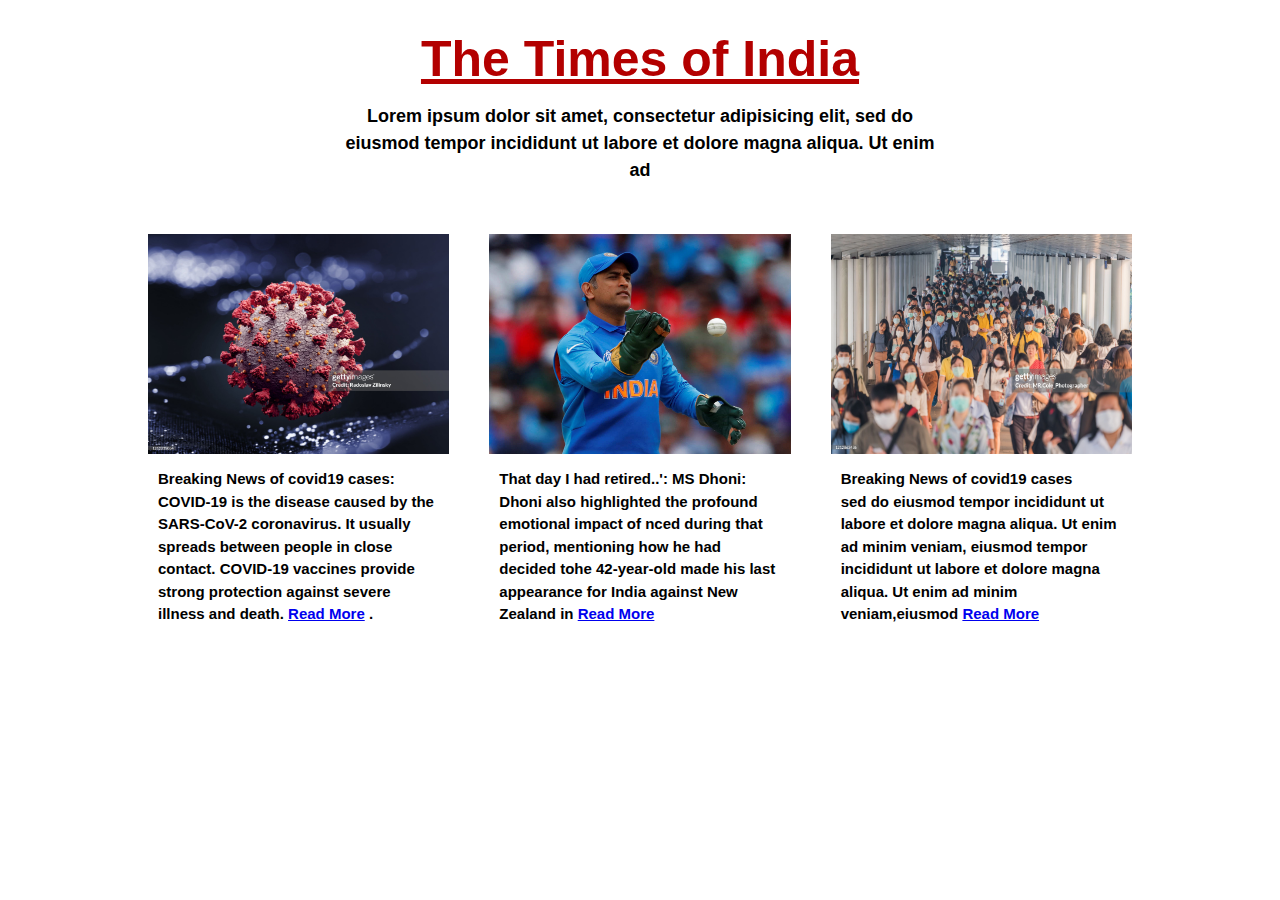
<file: index.html>
<!DOCTYPE html>
<html>
<head>
	<title></title>
	<link rel="stylesheet" type="text/css" href="demo3.css">
	</style>
</head>
<body>
	<div class="container">
		<div class="row">
			<div class="header">
				<h1>The Times of India</h1>
				<p>Lorem ipsum dolor sit amet, consectetur adipisicing elit, sed do eiusmod
				tempor incididunt ut labore et dolore magna aliqua. Ut enim ad 

				

			</div>
			<div class="content">
				<div class="card">
				<img src="gettyimages-1212213054-2048x2048.jpg">
					
					<p>Breaking News of covid19 cases:<br>  COVID-19 is the disease caused by the SARS-CoV-2 coronavirus. It usually spreads between people in close contact.

COVID-19 vaccines provide strong protection against severe illness and death. 


				<a href="newsarticle.html">Read More</a>
					.</p>
				</div>
				<div class="card">
				<img src="ms-dhoni.jpeg">
					
					<p>That day I had retired..': MS Dhoni: <br>  Dhoni also highlighted the profound emotional impact of nced during that period, mentioning how he had decided tohe 42-year-old made his last appearance for India against New Zealand in 



				<a href="newsarticle.html">Read More</a>
				
					</p>
				</div>
				<div class="card">
				<img src="gettyimages-1212862436-2048x2048.jpg">
					
					<p>Breaking News of covid19 cases<br>   sed do eiusmod
					tempor incididunt ut labore et dolore magna aliqua. Ut enim ad minim veniam,
					eiusmod
				tempor incididunt ut labore et dolore magna aliqua. Ut enim ad minim veniam,eiusmod
				<a href="newsarticle.html">Read More</a>
				
					</p>
				</div>

			</div>
			
		</div>
	</div>
      
</body>
</html>
</file>
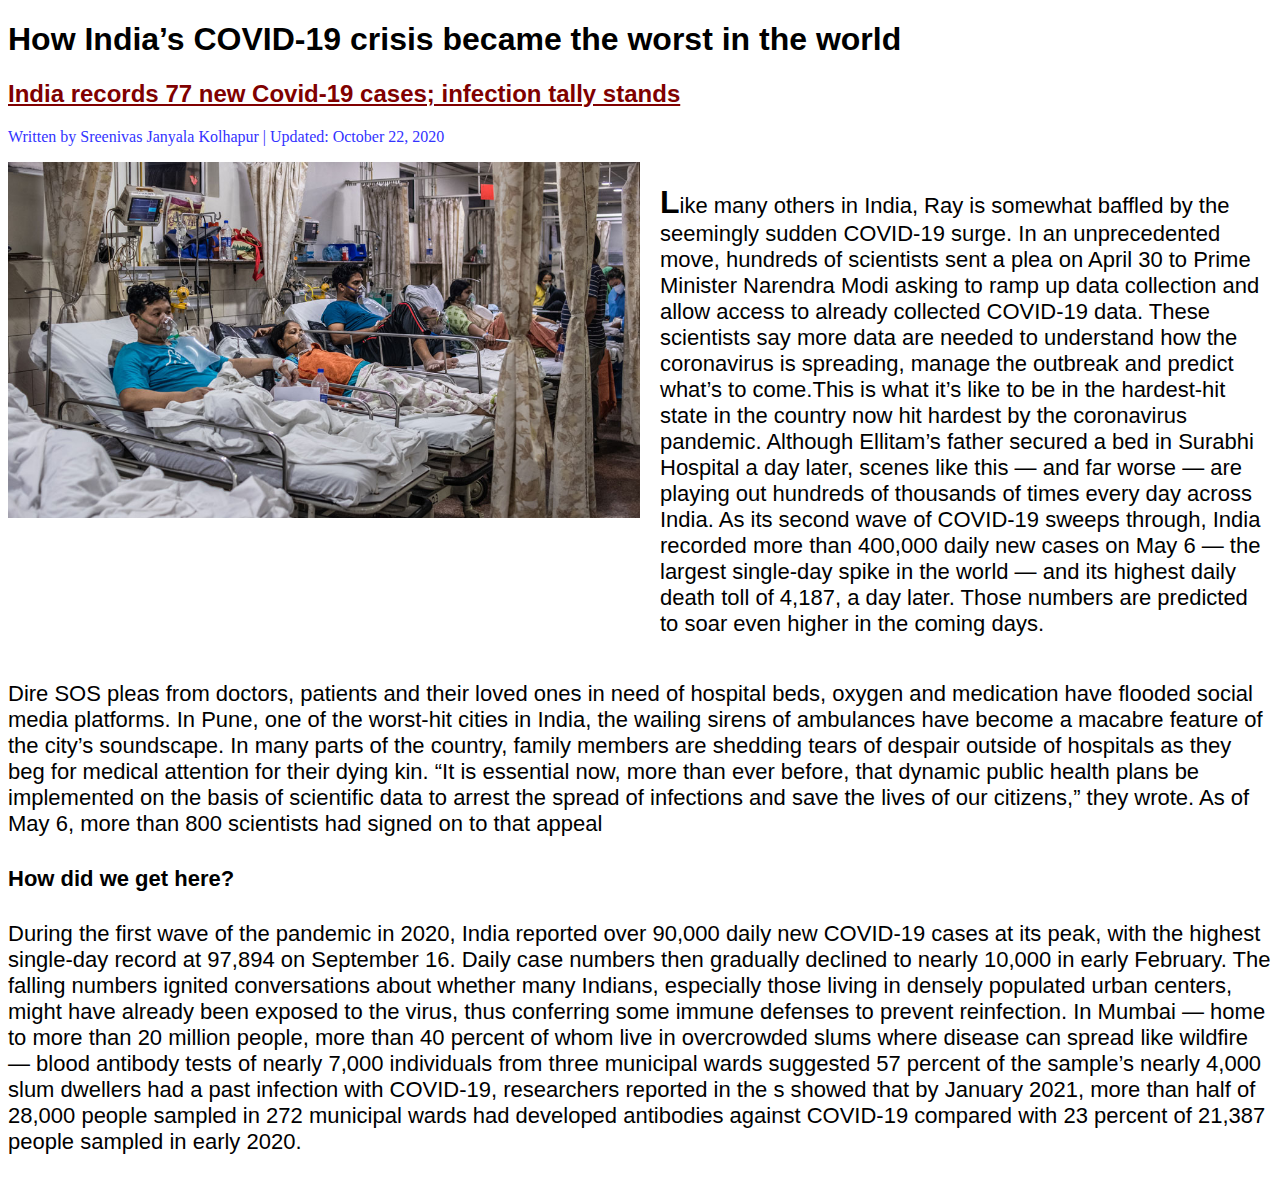
<file: newsarticle.html>
<!DOCTYPE html>
<html>
<head>
	<title></title>
	<link rel="stylesheet" type="text/css" href="newsarticle.css">
</head>
<body>
<h1>How India’s COVID-19 crisis became the worst in the world</h1>
<h2><u>India records 77 new Covid-19 cases; infection tally stands</u></h2>
<p class="head">Written by Sreenivas Janyala
Kolhapur | Updated: October 22, 2020</p>

<div class="divmain">
<img src="050621_PR_covid-india_feat.jpg">


	<div class="div1">

	<p>
		     
		     <b class="b">L</b>ike many others in India, Ray is somewhat baffled by the seemingly sudden COVID-19 surge. In an unprecedented move, hundreds of scientists sent a plea on April 30 to Prime Minister Narendra Modi asking to ramp up data collection and allow access to already collected COVID-19 data. These scientists say more data are needed to understand how the coronavirus is spreading, manage the outbreak and predict what’s to come.This is what it’s like to be in the hardest-hit state in the country now hit hardest by the coronavirus pandemic. Although Ellitam’s father secured a bed in Surabhi Hospital a day later, scenes like this — and far worse — are playing out hundreds of thousands of times every day across India. As its second wave of COVID-19 sweeps through, India recorded more than 400,000 daily new cases on May 6 — the largest single-day spike in the world — and its highest daily death toll of 4,187, a day later. Those numbers are predicted to soar even higher in the coming days.</p>
	
	</div>
</div>
	<div class="div2">
		<p>Dire SOS pleas from doctors, patients and their loved ones in need of hospital beds, oxygen and medication have flooded social media platforms. In Pune, one of the worst-hit cities in India, the wailing sirens of ambulances have become a macabre feature of the city’s soundscape. In many parts of the country, family members are shedding tears of despair outside of hospitals as they beg for medical attention for their dying kin.
		“It is essential now, more than ever before, that dynamic public health plans be implemented on the basis of scientific data to arrest the spread of infections and save the lives of our citizens,” they wrote. As of May 6, more than 800 scientists had signed on to that appeal
<h4>How did we get here?</h4>
During the first wave of the pandemic in 2020, India reported over 90,000 daily new COVID-19 cases at its peak, with the highest single-day record at 97,894 on September 16. Daily case numbers then gradually declined to nearly 10,000 in early February. 

The falling numbers ignited conversations about whether many Indians, especially those living in densely populated urban centers, might have already been exposed to the virus, thus conferring some immune defenses to prevent reinfection.

In Mumbai — home to more than 20 million people, more than 40 percent of whom live in overcrowded slums where disease can spread like wildfire — blood antibody tests of nearly 7,000 individuals from three municipal wards suggested 57 percent of the sample’s nearly 4,000 slum dwellers had a past infection with COVID-19, researchers reported in the s showed that by January 2021, more than half of 28,000 people sampled in 272 municipal wards had developed antibodies against COVID-19 compared with 23 percent of 21,387 people sampled in early 2020.


		</p>
	</div>
	<a href=""></a>


	

</body>
</html>
</file>
<file: demo3.css>
*
{
	margin: 0;
	padding: 0;
	box-sizing: border-box;


}
img
{
	height: 220px;
	width: 300px;
}
.container
{
	width: 100%;

}
.container .row
{
	width: 80%;
	margin: auto;
}
.container .row .header
{
	width: 60%;
	text-align: center;
	margin: auto;
}
.container .row .header h1
{
	color:  #b30000;
	font-family: 'Lato', sans-serif;
	padding-top: 30px;
	font-size: 50px;
	text-decoration: underline;
}
.container .row .header p
{
	font-family: Gill Sans, sans-serif;
	margin-top: 15px;
	font-size: 18px;
	line-height: 1.5;font-weight: bold;


}
.content
{
	display: flex;
	justify-content: center;
	align-items: center;s
	margin: auto;
}
.content .card
{
	flex: 1;
	margin: 50px 20px;
	box-shadow: 0px 0px 5px 0px white;
	background-color: #fff;
}
.content .card img
{
	width: 100%;
	margin: auto;
}
/*.content .card h4
{
    margin-top: 10px;
    margin-left: 10px;
    font-size: 18px;
}*/
.content .card  p
{
	font-family: Gill Sans, sans-serif;
   font-size: 15px;
   line-height: 1.5;
   padding: 10px;
   font-weight: bolder;
   

}
</file>
<file: newsarticle.css>
h1
{
	font-family: Gill Sans, sans-serif;
}
h2
{
	font-family:Arial, sans-serif;
	color:  	 #800000;
}

.head
{

    font-family: Bradley Hand, cursive;
	font-size: 16px;
	color: rgb(51, 51, 255);
}
img
{
	height: 100%;
	width: 50%;
}
.b
{
	font-size: 32px;
}
.divmain
{
	display: flex;




}
div
{

	font-family: Arial Narrow, sans-serif;


}
.div1
{

	font-size: 22px;
	margin-left: 20px;


	
}
.div2
{
	font-size: 22px;



}
</file>
